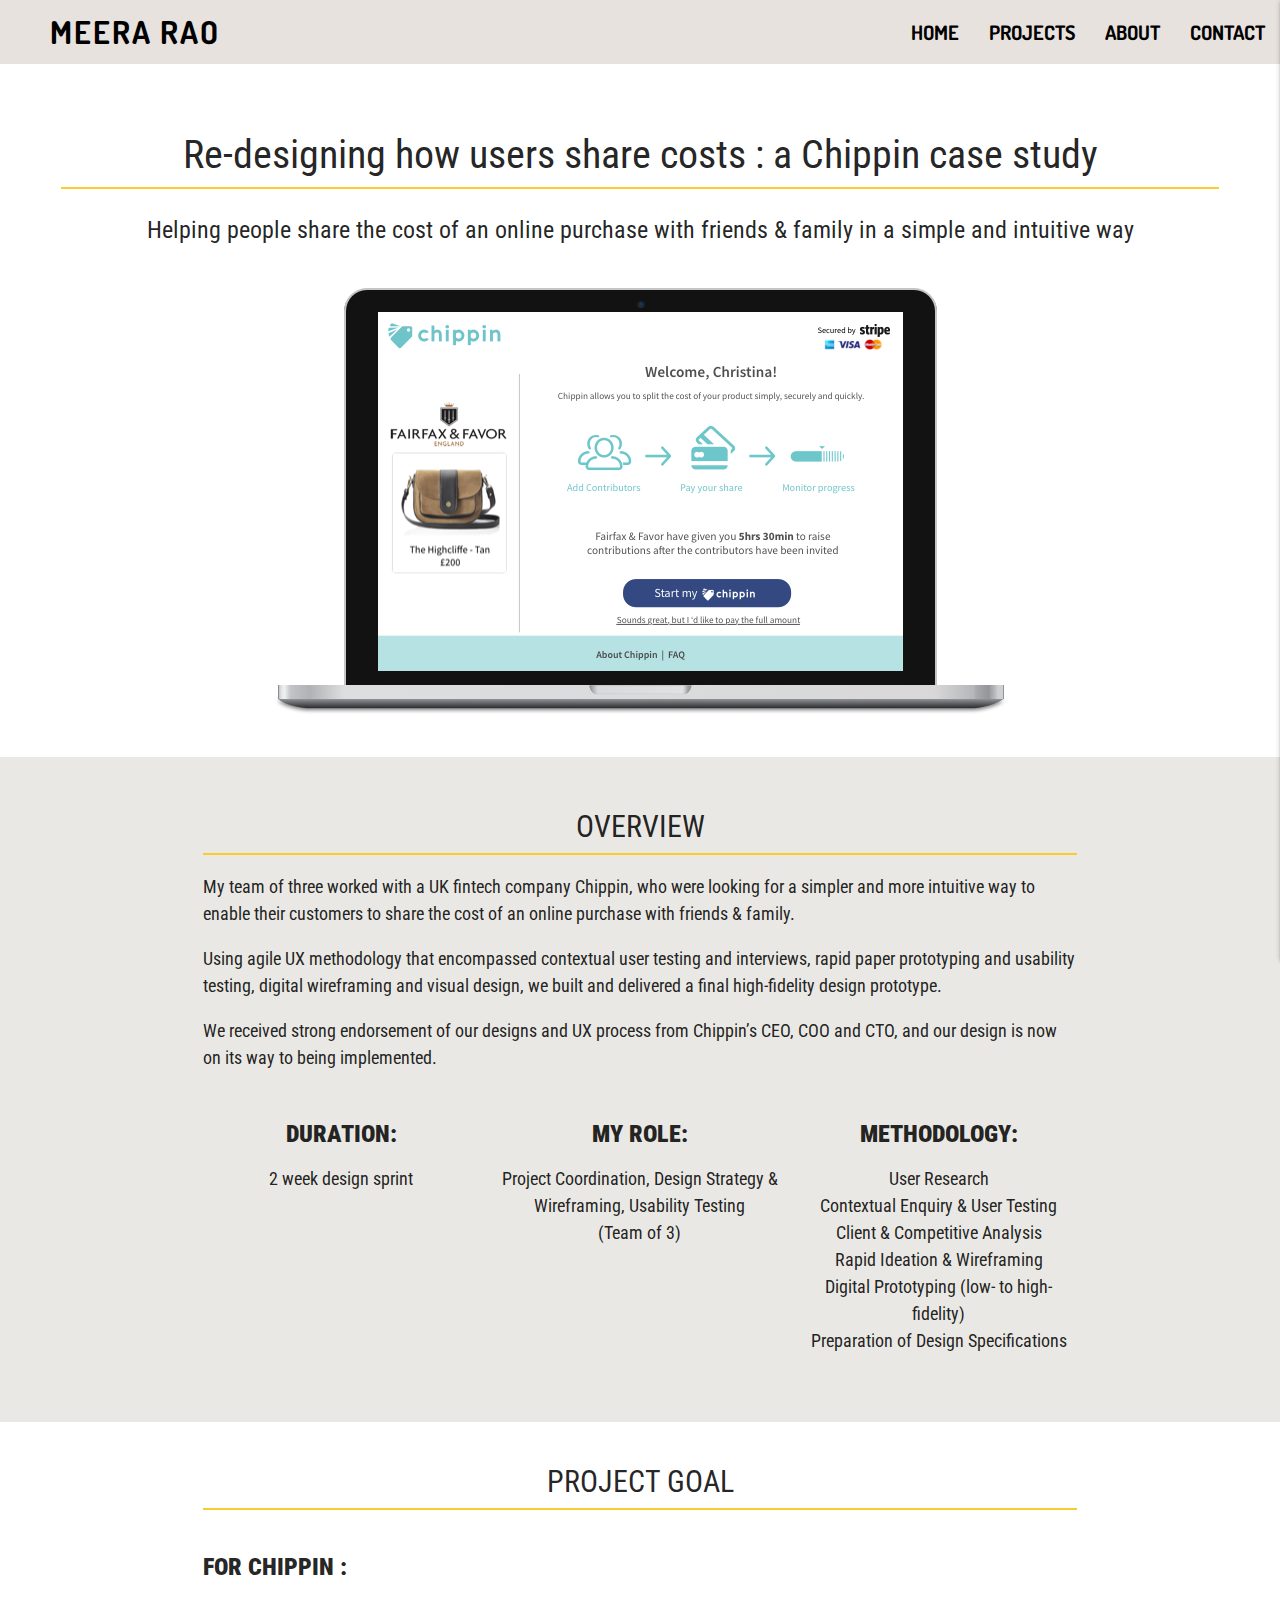
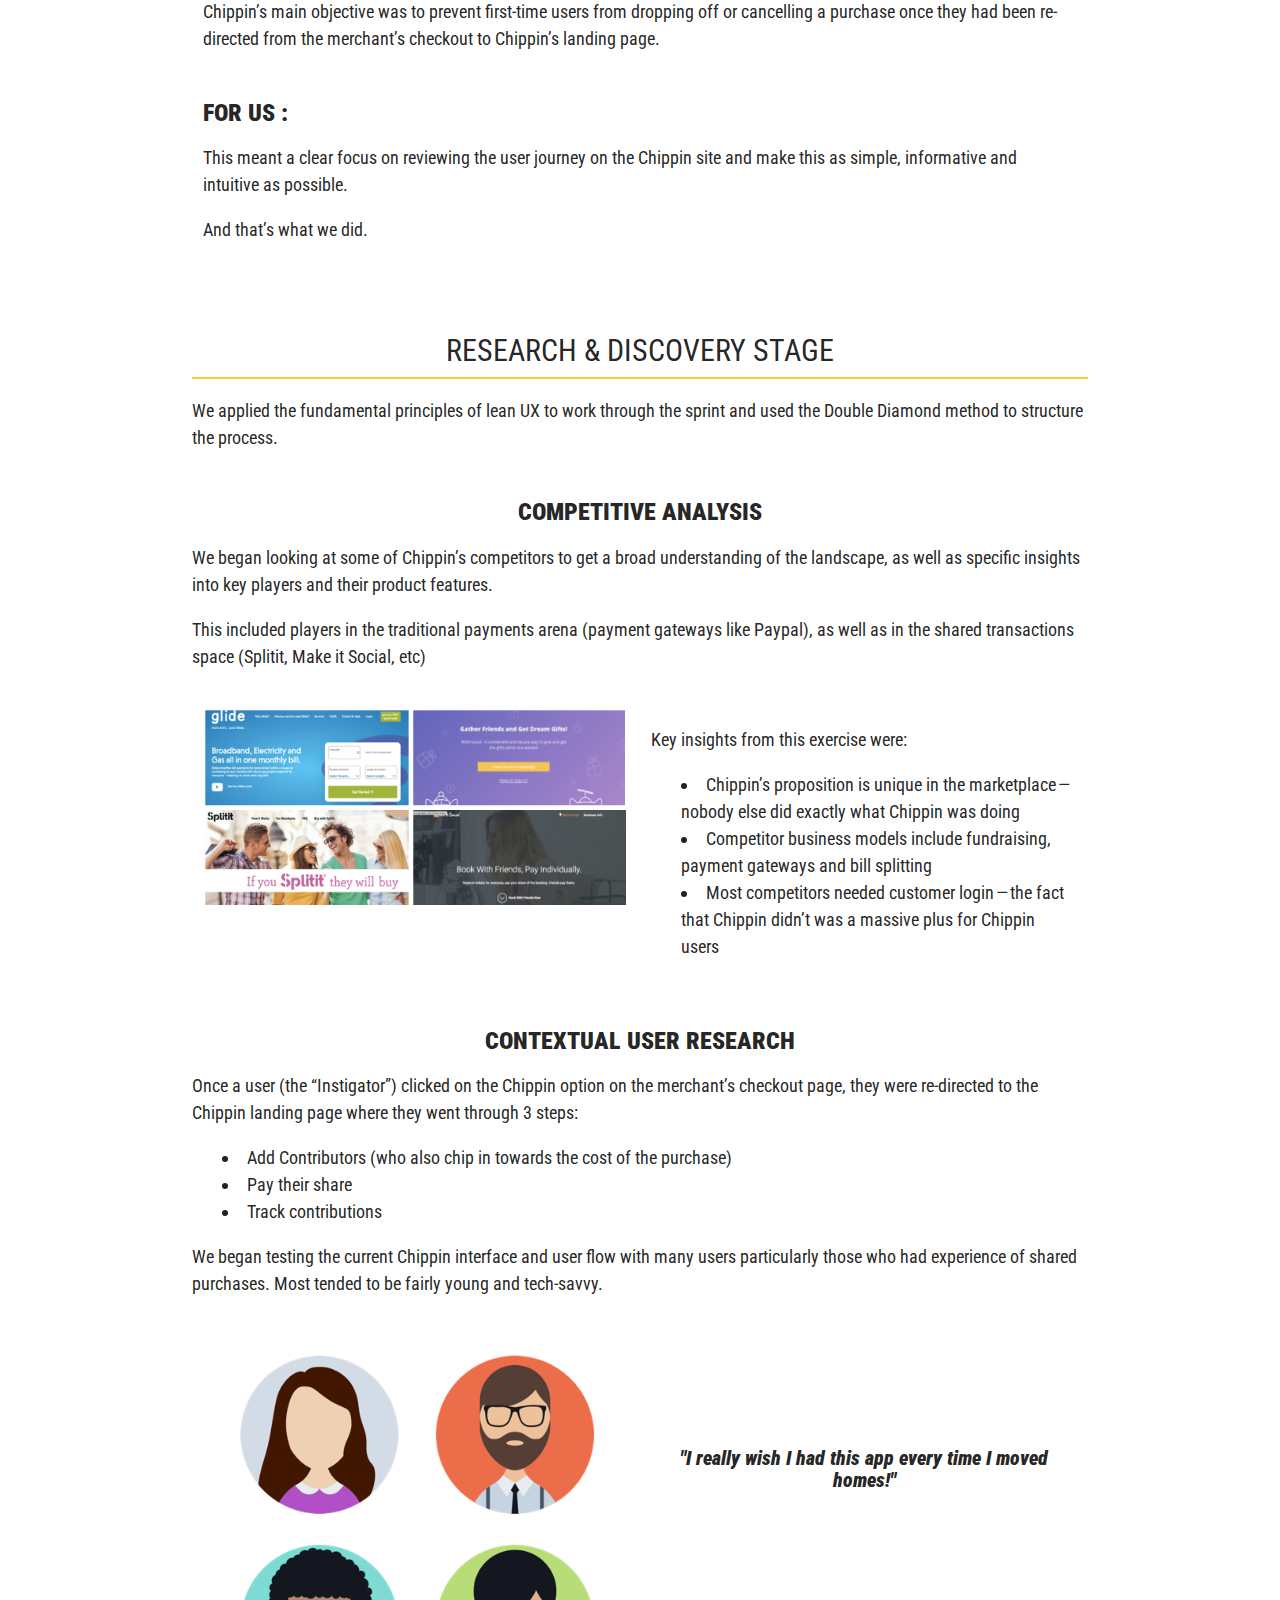
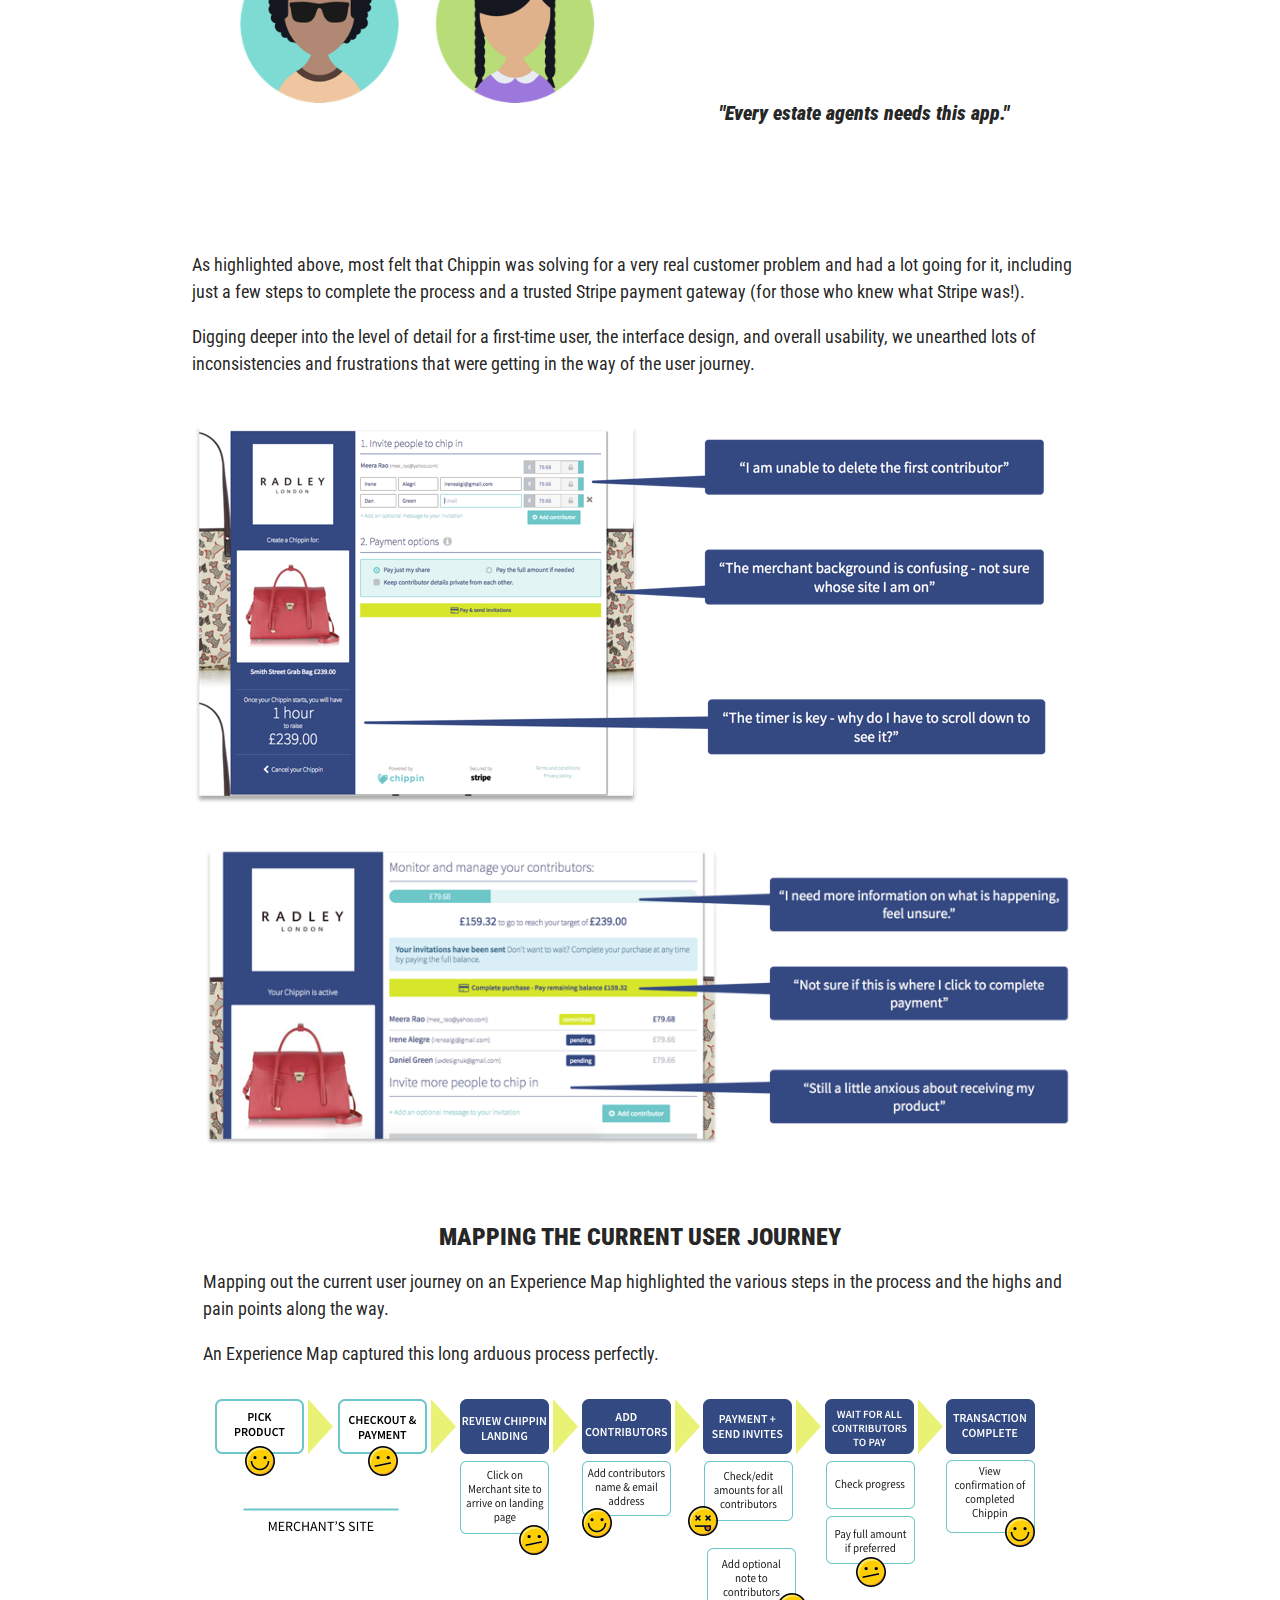
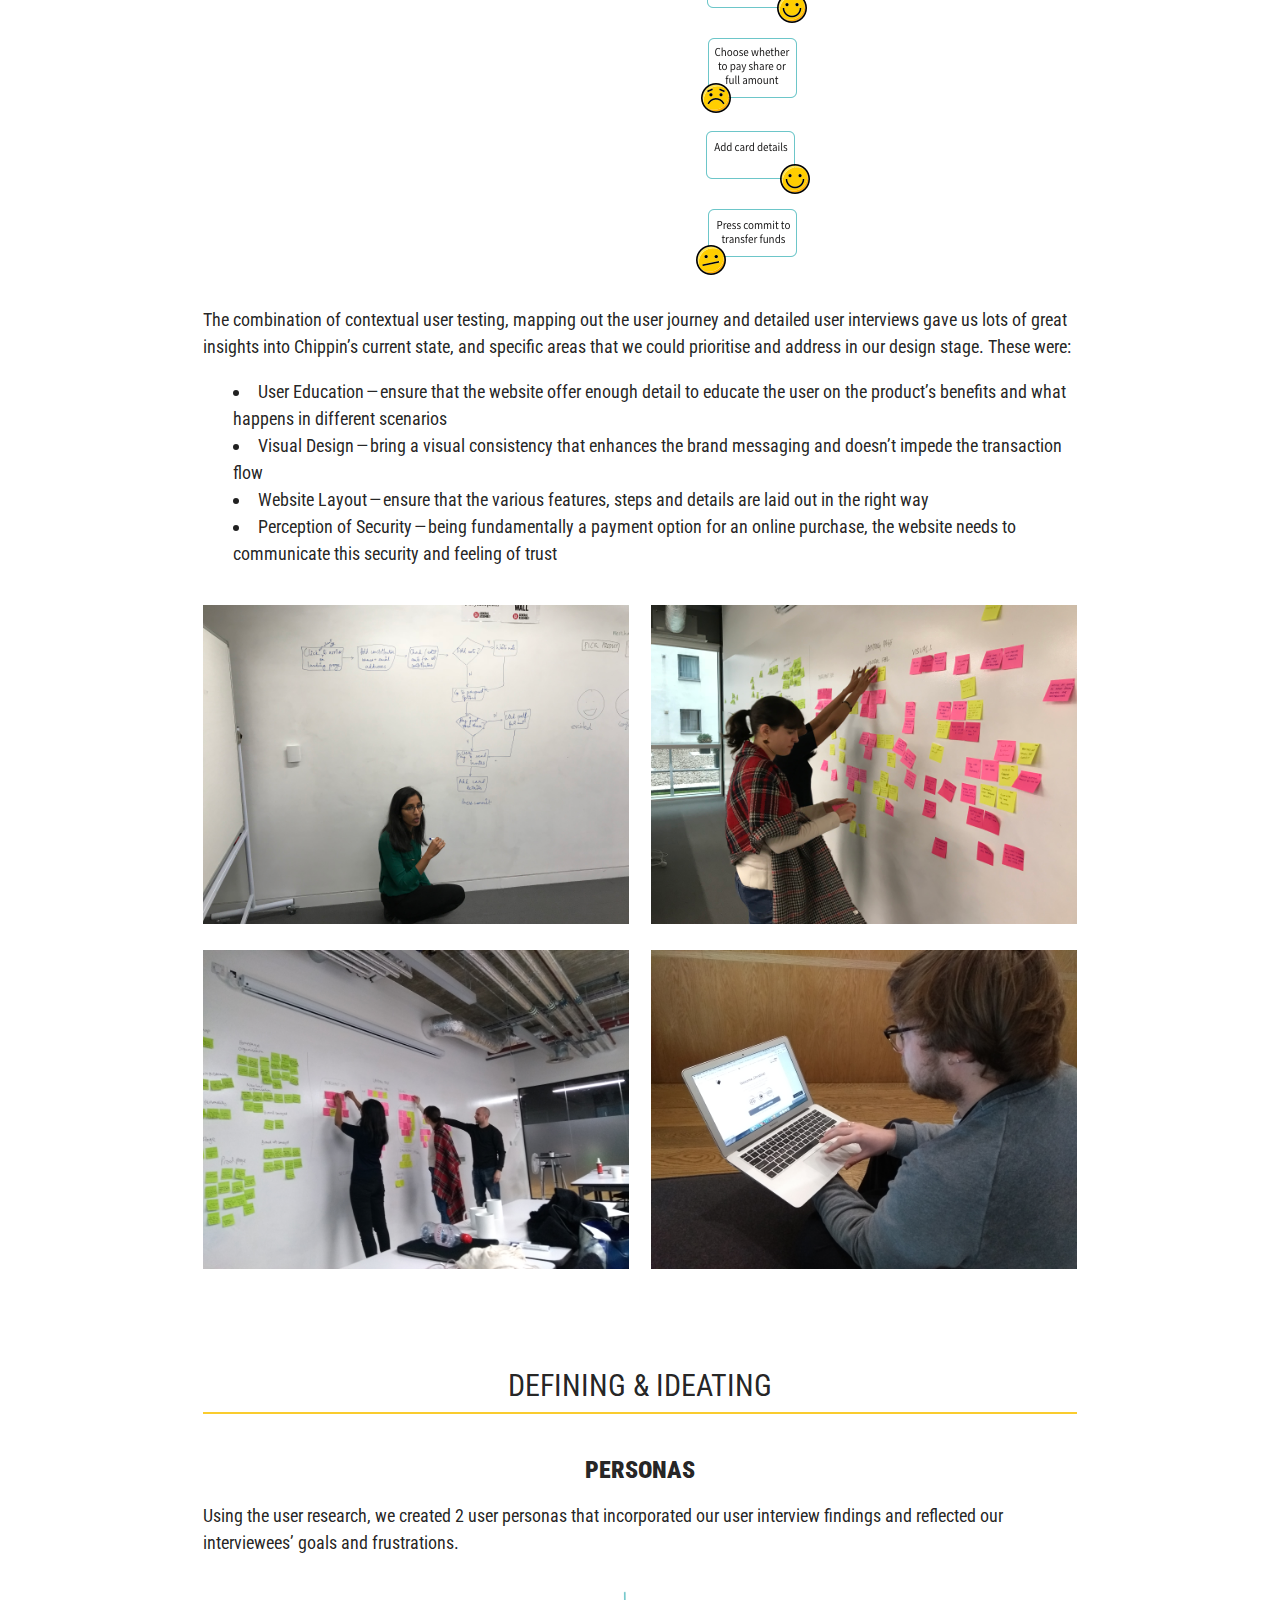
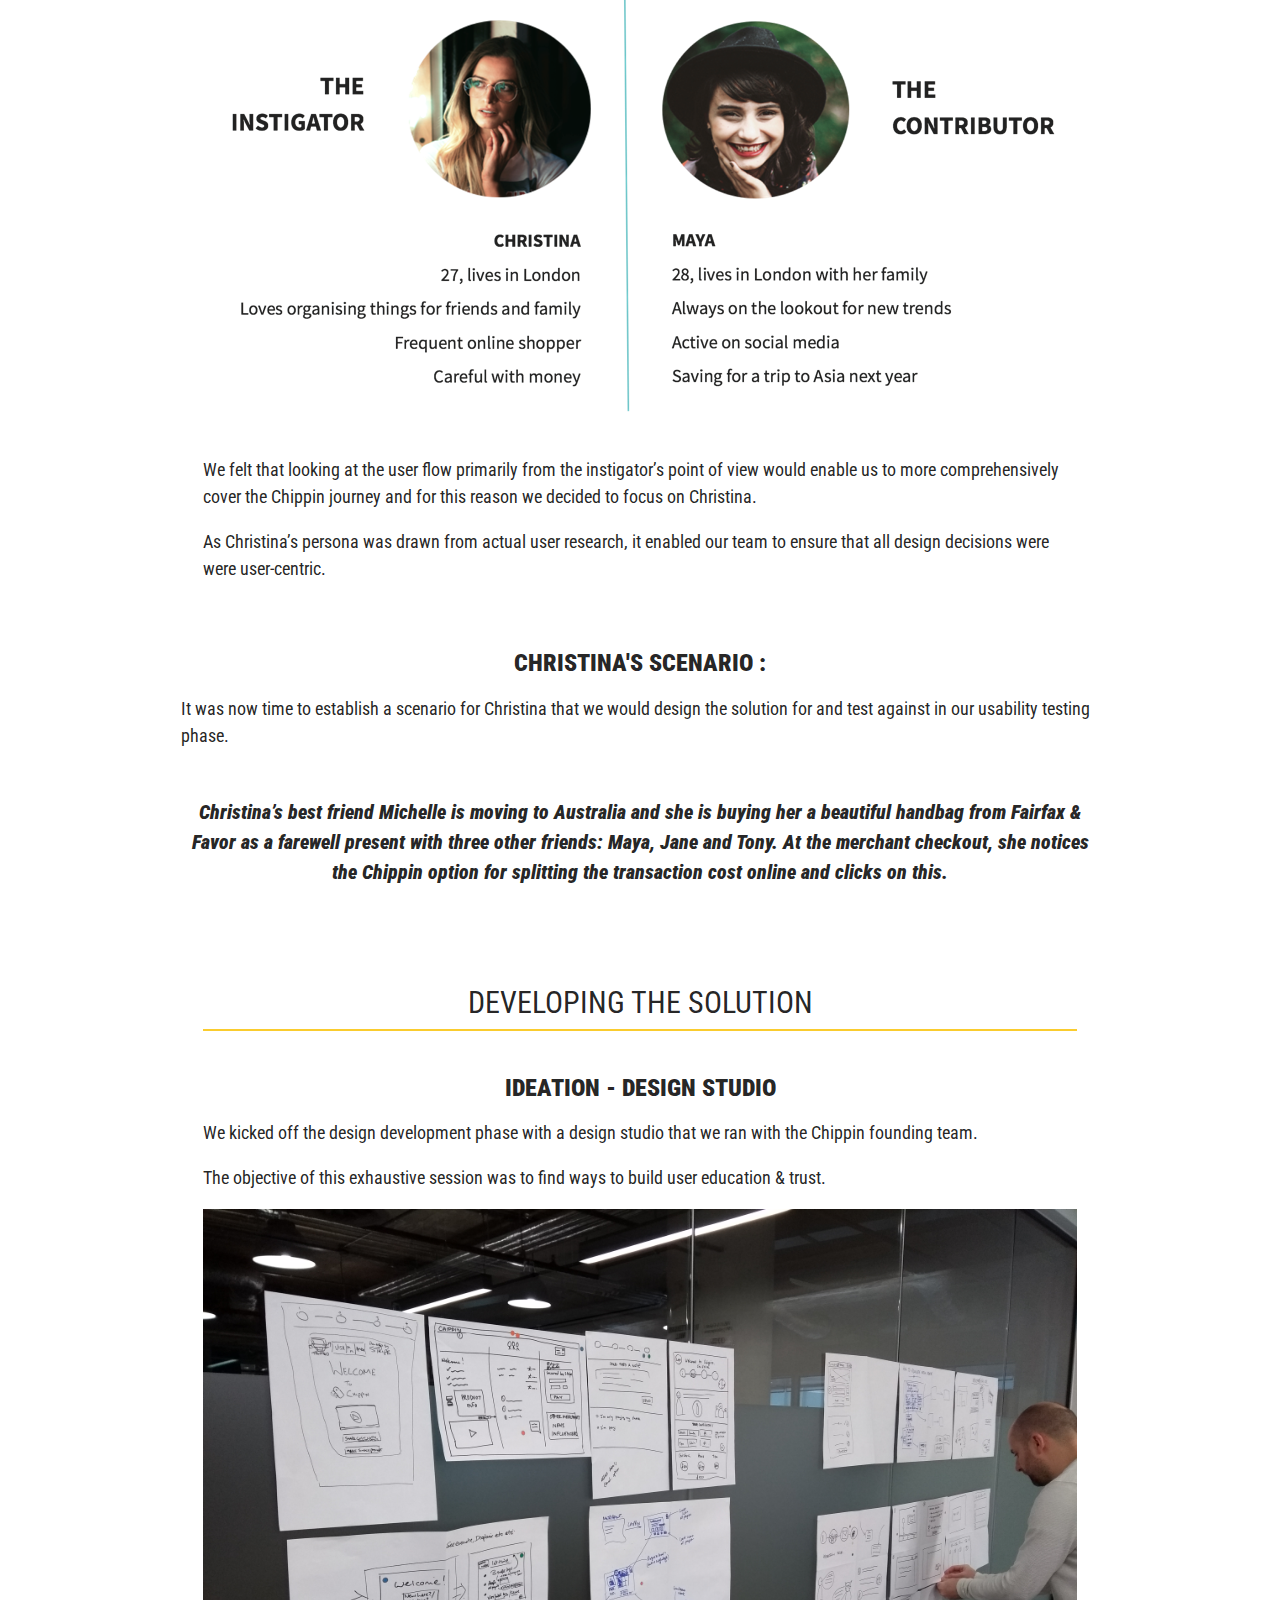
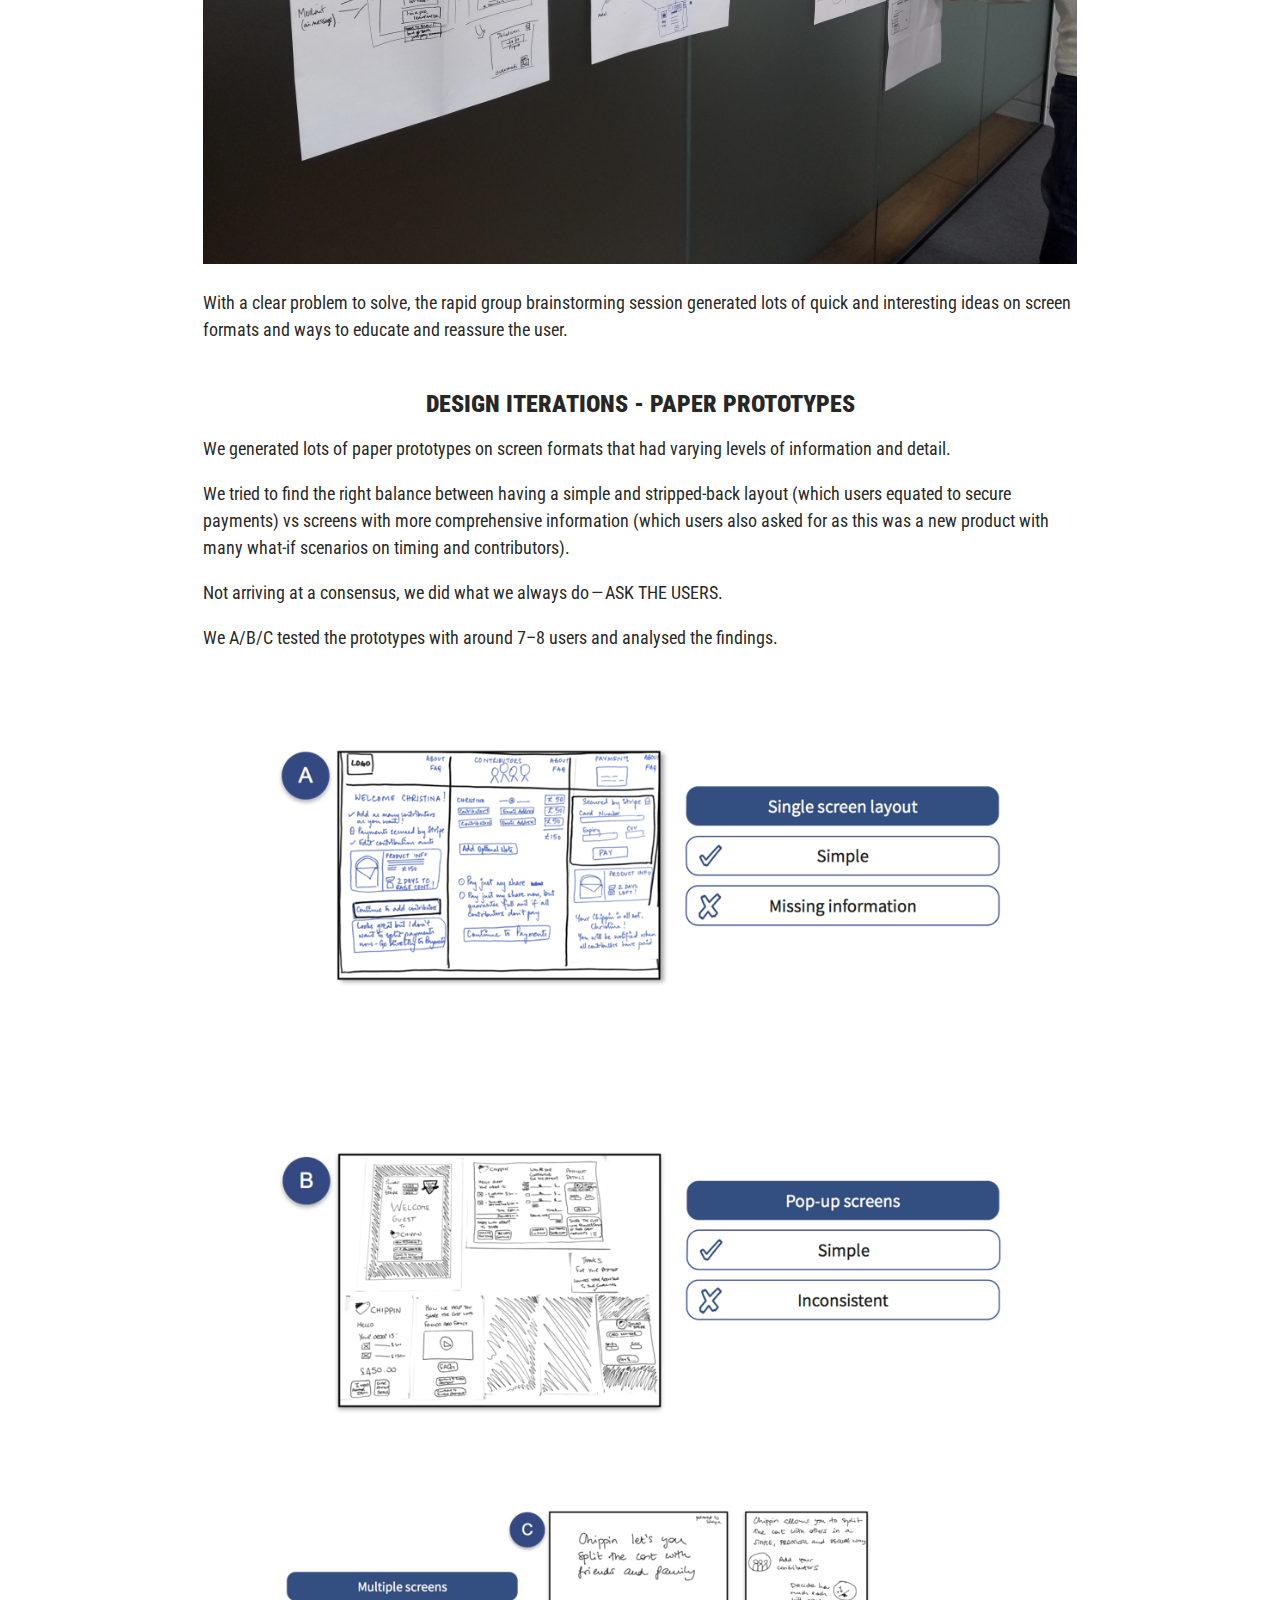
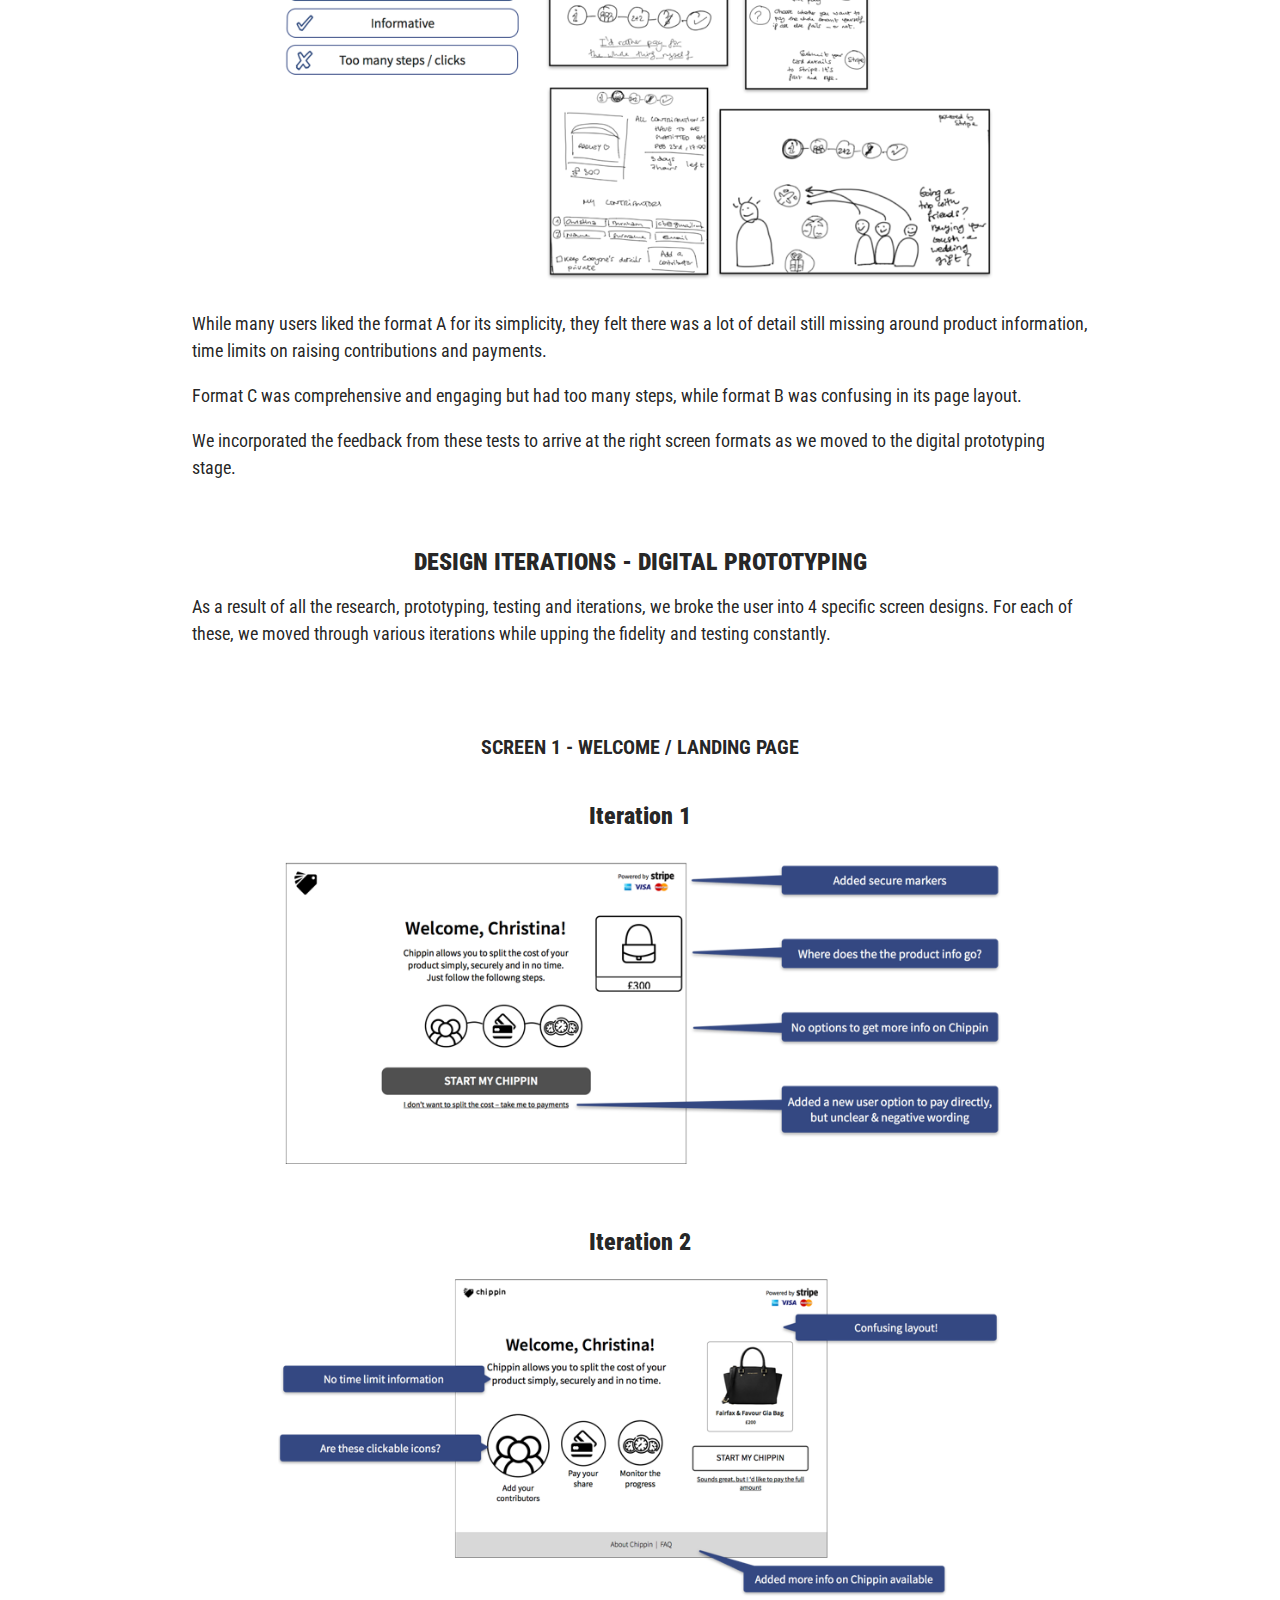
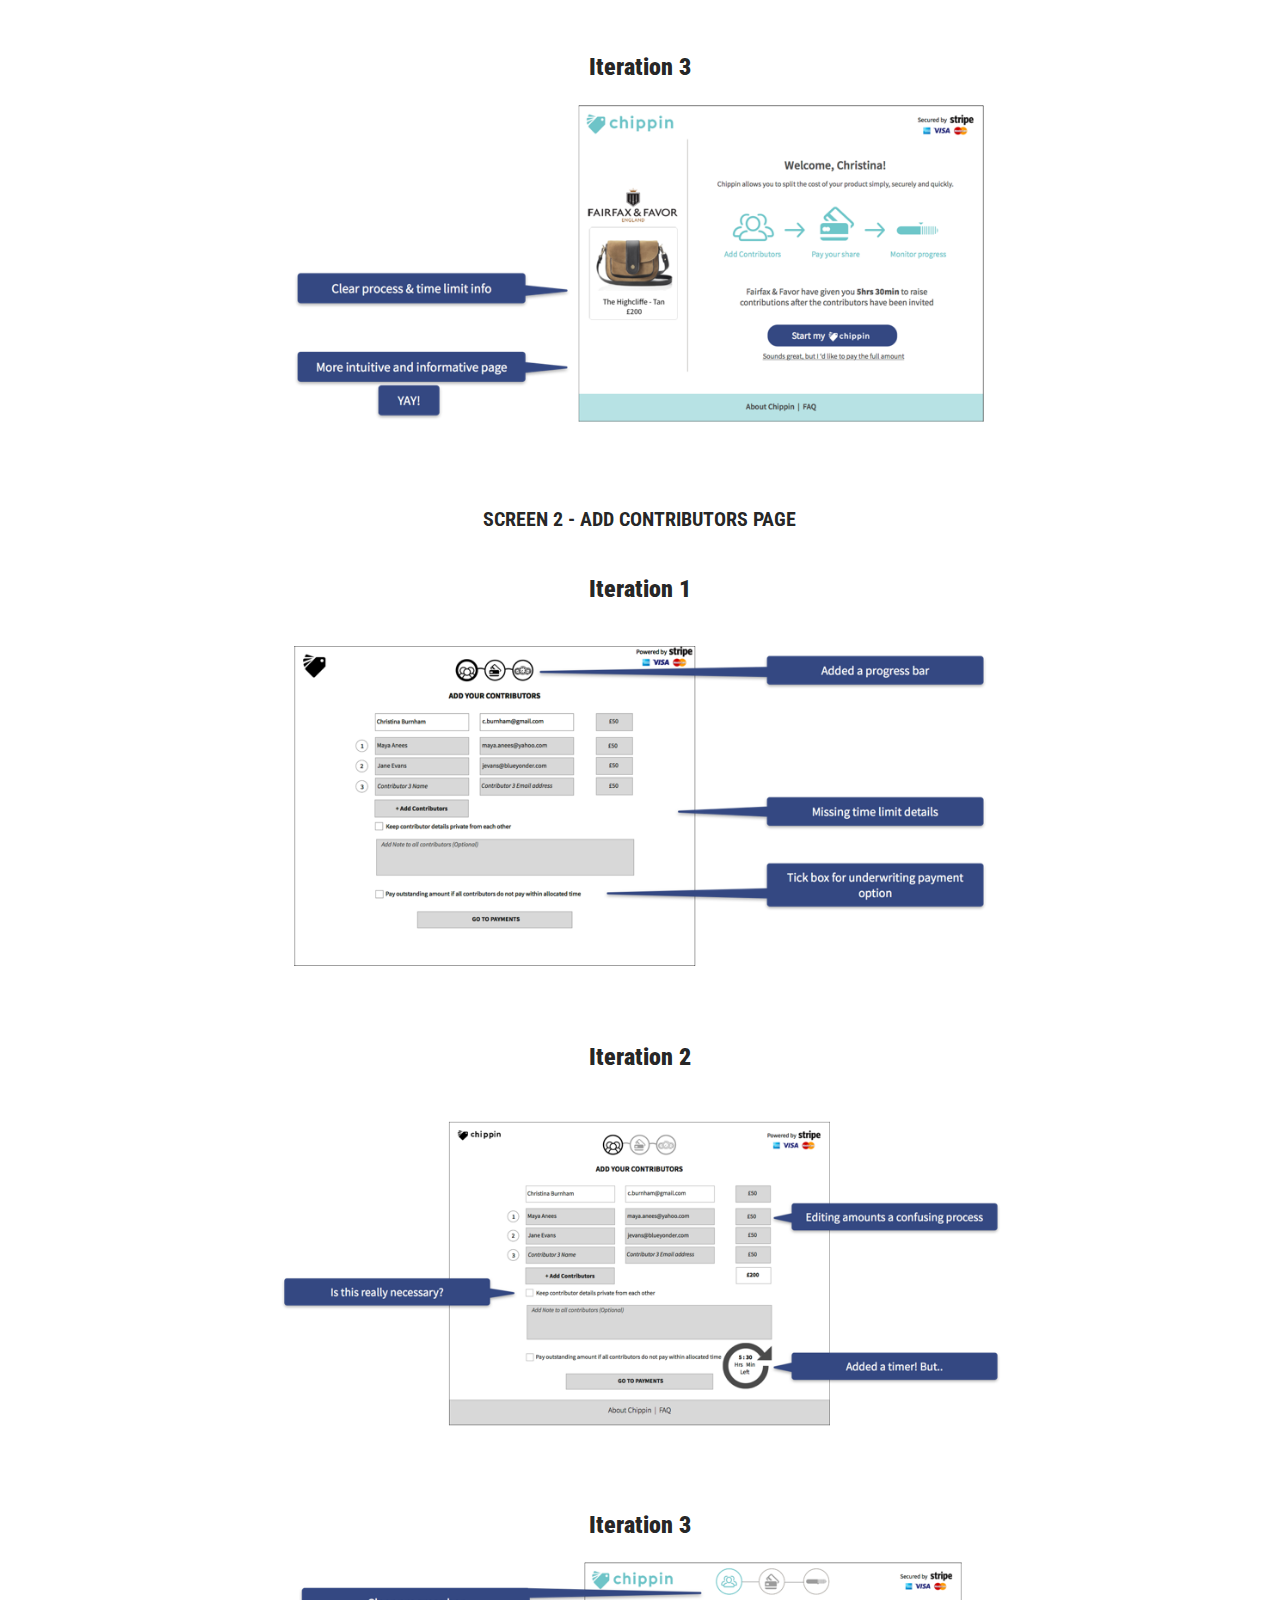
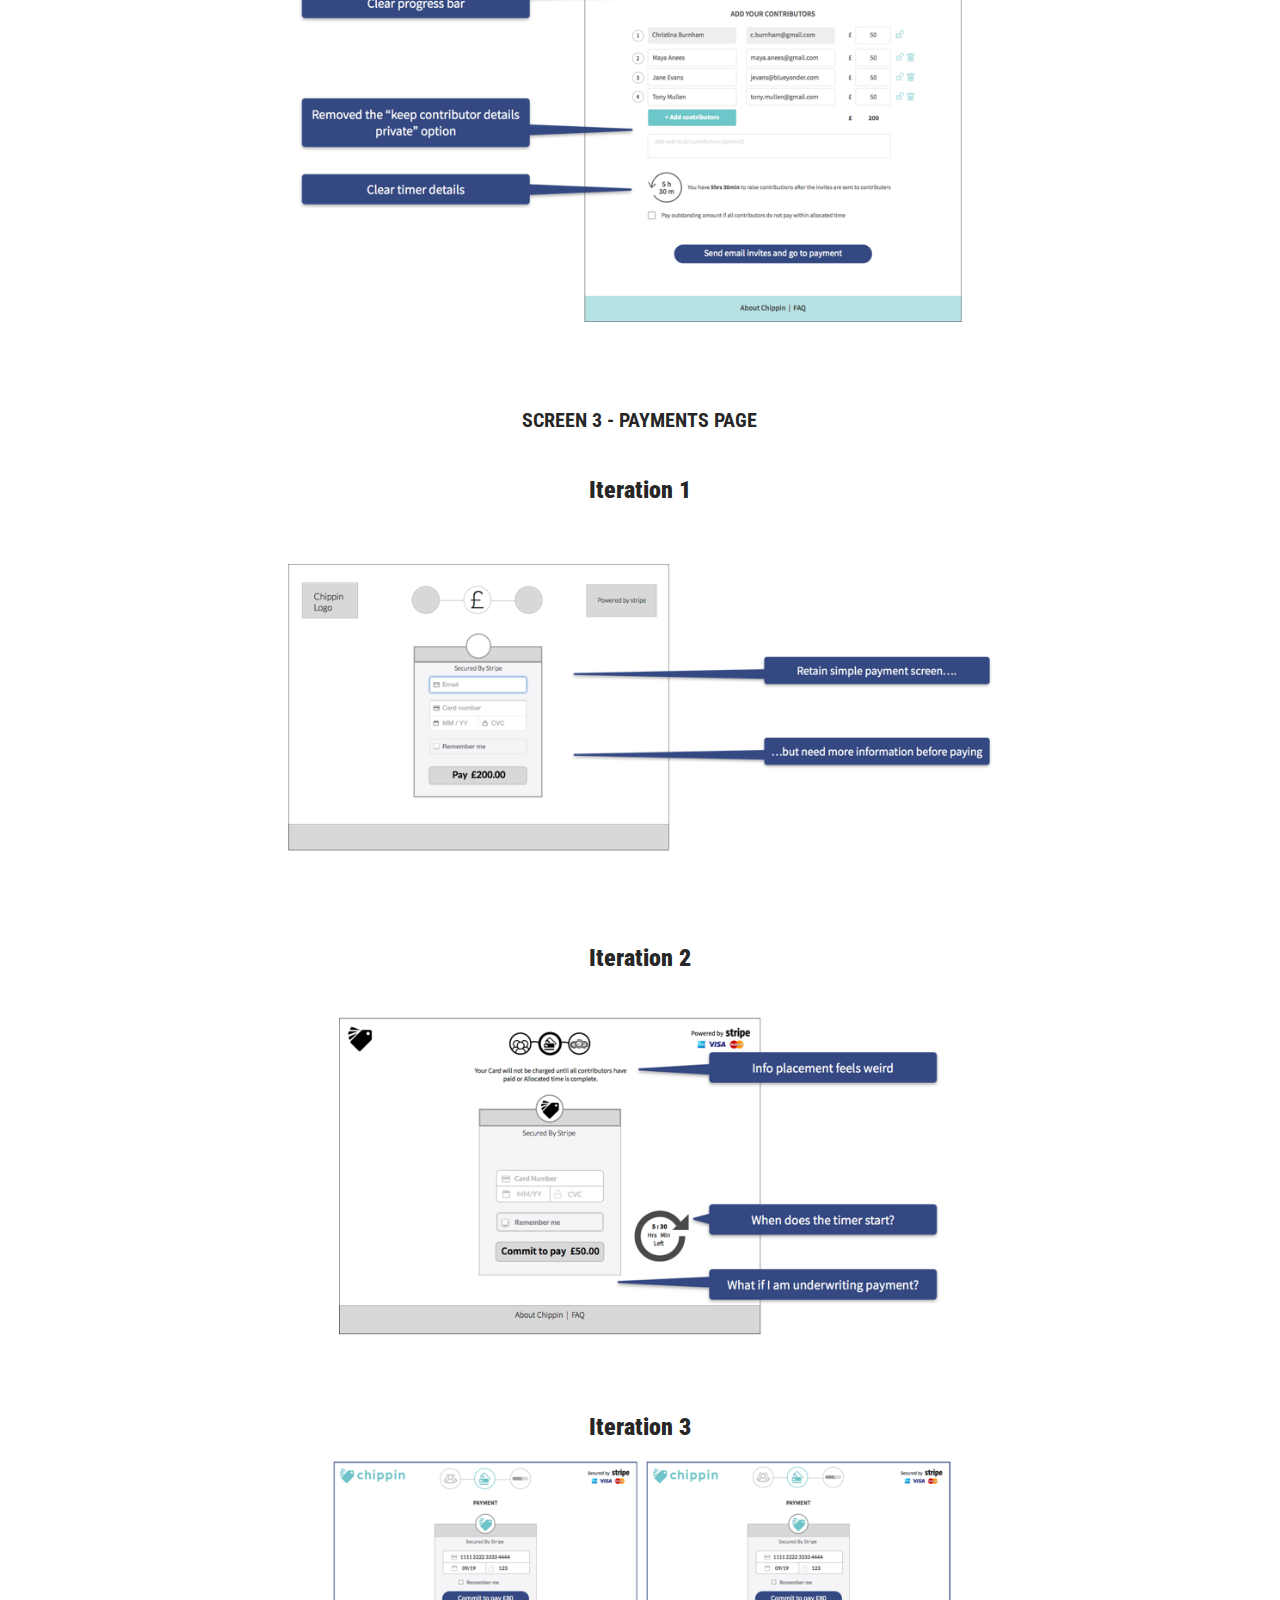
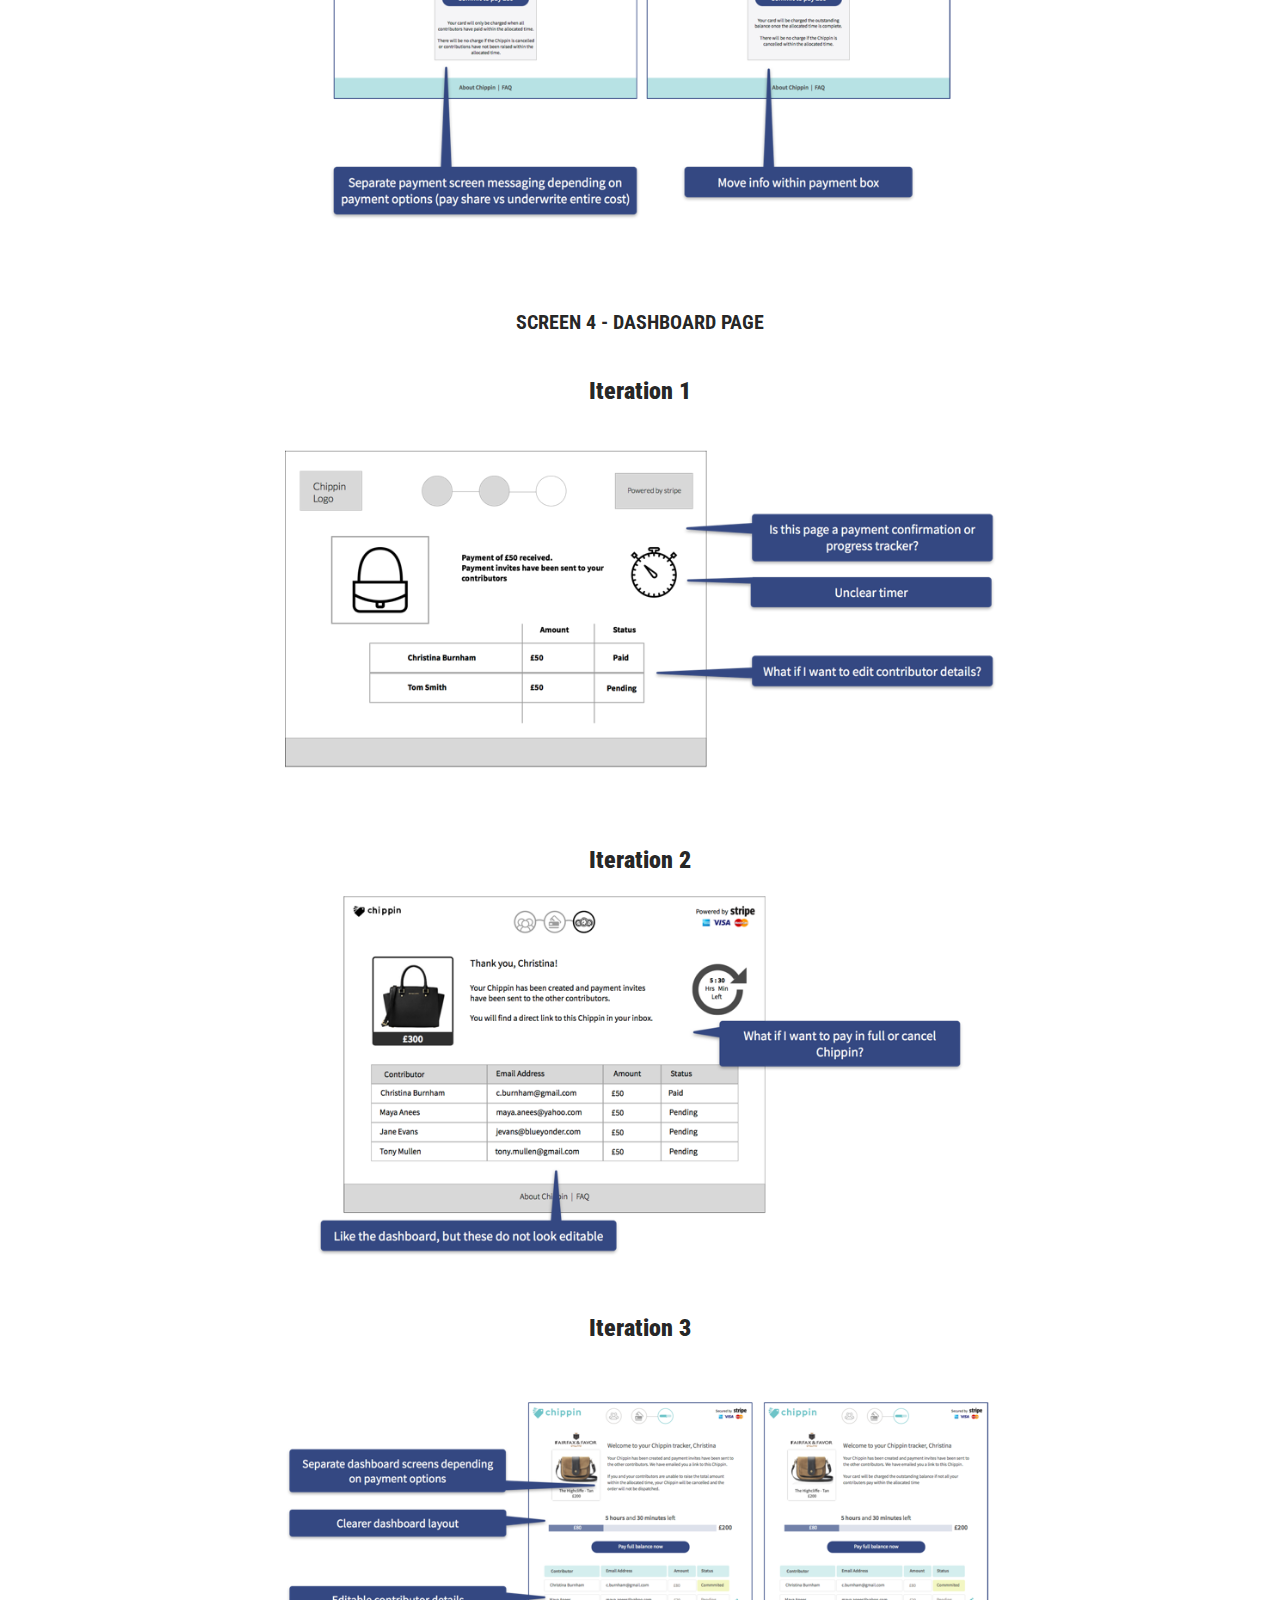
<file: case_study_chippin.html>
<!DOCTYPE html>
<html lang="en">

<head>
  <meta http-equiv="Content-Type" content="text/html; charset=UTF-8"/>
  <meta name="viewport" content="width=device-width, initial-scale=1"/>
  <title>Meera Rao | UX Portfolio</title>

  <!--Import Google Icon Font-->
  <link href="https://fonts.googleapis.com/icon?family=Material+Icons" rel="stylesheet">
  <link href="https://maxcdn.bootstrapcdn.com/font-awesome/4.7.0/css/font-awesome.min.css" rel="stylesheet" integrity="sha384-wvfXpqpZZVQGK6TAh5PVlGOfQNHSoD2xbE+QkPxCAFlNEevoEH3Sl0sibVcOQVnN" crossorigin="anonymous">
  <link href="css/materialize.css" type="text/css" rel="stylesheet" media="screen,projection"/>

  <!-- Custom styles -->
  <link rel="stylesheet" href="css/style.css">
  <link rel="stylesheet" href="css/fix.css">

</head>

<body>
  <!-- Navbar -->
  <div class="navbar-fixed">
    <nav id="navigation">
      <div class="nav-wrapper">

        <a id="logo-container" href="index.html" class="brand-logo">MEERA RAO</a>


        <ul id="nav-desctop" class="right hide-on-med-and-down">
          <li><a class="sidenav-close" href="index.html#home">HOME</a></li>
          <li><a class="sidenav-close" href="index.html#projects">PROJECTS</a></li>
          <li><a class="sidenav-close" href="index.html#about">ABOUT</a></li>
          <li><a class="sidenav-close" href="index.html#contact">CONTACT</a></li>
        </ul>

        <ul id="nav-mobile" class="sidenav">
          <li><a class="sidenav-close" href="index.html#home">HOME</a></li>
          <li><a class="sidenav-close" href="index.html#projects">PROJECTS</a></li>
          <li><a class="sidenav-close" href="index.html#about">ABOUT</a></li>
          <li><a class="sidenav-close" href="index.html#contact">CONTACT</a></li>
        </ul>


        <a href="#" data-target="nav-mobile" class="sidenav-trigger right">
          <i class="material-icons">menu</i>
        </a>

      </div>
    </nav>
  </div> <!-- / Navbar -->

   <section class="cs-heading">
       <div class="row">
         <div class="center-align col l12">
           <h3>Re-designing how users share costs : a Chippin case study</h3>
           <h5>Helping people share the cost of an online purchase with friends & family in a simple and intuitive way</h5>
       </div>
    </section>

   <section class="hero-image-chippin">
     <div class="container">
       <div class="row">
         <div class="center-align co l12 s12">
           <img src="./images/chippin-hero-image-trans.png" alt="Chippin hero image" class="chippin-hero responsive-img">
         </div>
      </div>
    </div>
   </section>

   <section class="cs-details">
     <div class="container-fluid grey-back">
       <div class="row overview">
          <div class="container summary">
            <div class="row">
              <div class="center-align col l12">
                <h4>OVERVIEW</h4>
                <p>My team of three worked with a UK fintech company Chippin, who were looking for a simpler and more intuitive way to enable their customers to share the cost of an online purchase with friends & family.</p>
                <p>Using agile UX methodology that encompassed contextual user testing and interviews, rapid paper prototyping and usability testing, digital wireframing and visual design, we built and delivered a final high-fidelity design prototype.</p>
                <p>We received strong endorsement of our designs and UX process from Chippin’s CEO, COO and CTO, and our design is now on its way to being implemented.</p>
              </div>
            </div>
          </div>
         <div class="container key-details">
             <div class="row">
               <div class="col l4 s12">
                 <h6>DURATION:</h6>
                 <p class="center">2 week design sprint</p>
               </div>
               <div class="col l4 s12">
                 <h6>MY ROLE:</h6>
                 <ul>
                   <li>Project Coordination, Design Strategy & Wireframing, Usability Testing</li>
                   <li>(Team of 3)</li>
                 </ul>
               </div>
                <div class="col l4 s12">
                 <h6>METHODOLOGY:</h6>
                 <div class="tool-list">
                   <ul>
                     <li>User Research</li>
                     <li>Contextual Enquiry & User Testing</li>
                     <li>Client & Competitive Analysis</li>
                     <li>Rapid Ideation & Wireframing</li>
                     <li>Digital Prototyping (low- to high-fidelity)</li>
                     <li>Preparation of Design Specifications</li>
                   </ul>
                 </div>
                </div>
               </div>
             </div>
           </div>
        </div>

        <div class="container goal">
          <div class="row">
            <div class="center-align col l12">
           <h4>PROJECT GOAL</h4>
           <h6>FOR CHIPPIN :</h6>
           <p>Chippin’s main objective was to prevent first-time users from dropping off or cancelling a purchase once they had been re-directed from the merchant’s checkout to Chippin’s landing page.</p>
           <h6>FOR US :</h6>
           <p>This meant a clear focus on reviewing the user journey on the Chippin site and make this as simple, informative and intuitive as possible.</p>
           <p>And that’s what we did.</p>
         </div>
        </div>
        </div>

      <div class="row research">
        <div class="container">
          <div class="row">
          <div class="center-align col12">
           <h4>RESEARCH & DISCOVERY STAGE</h4>
           <p>We applied the fundamental principles of lean UX to work through the sprint and used the Double Diamond method to structure the process.</p>
           <h6>COMPETITIVE ANALYSIS</h6>
           <p>We began looking at some of Chippin’s competitors to get a broad understanding of the landscape, as well as specific insights into key players and their product features.</p>
           <p>This included players in the traditional payments arena (payment gateways like Paypal), as well as in the shared transactions space (Splitit, Make it Social, etc)</p>
          </div>
         </div>

           <div class="row">
             <div class="col l6 s12">
               <img src="./images/chippin-comp.png" alt="Chippin competitors" class="comp responsive-img">
             </div>
             <div class="col l6 s12">
               <p>Key insights from this exercise were:</p>
               <ul class="list-with-bullets">
                 <li>Chippin’s proposition is unique in the marketplace — nobody else did exactly what Chippin was doing</li>
                 <li>Competitor business models include fundraising, payment gateways and bill splitting</li>
                 <li>Most competitors needed customer login — the fact that Chippin didn’t was a massive plus for Chippin users</li>
               </ul>
              </div>
            </div>

          <div class="row">
            <h6>CONTEXTUAL USER RESEARCH</h6>
            <p>Once a user (the “Instigator”) clicked on the Chippin option on the merchant’s checkout page, they were re-directed to the Chippin landing page where they went through 3 steps:</p>
              <ul class="list-with-bullets">
                <li>Add Contributors (who also chip in towards the cost of the purchase)</li>
                <li>Pay their share</li>
                <li>Track contributions</li>
              </ul>
              <p>We began testing the current Chippin interface and user flow with many users particularly those who had experience of shared purchases. Most tended to be fairly young and tech-savvy.</p>
            </div>

          <div class="row">
            <div class="col l6 s12">
              <img src="./images/chippin-user-icons.png" alt="Chippin user icons" class="user-icons responsive-img">
            </div>
            <div class="user-comments col l6 s12">
              <h6>"I really wish I had this app every time I moved homes!"</h6>
              <h6>"Every estate agents needs this app."</h6>
            </div>
          </div>

          <div class="row">
            <p>As highlighted above, most felt that Chippin was solving for a very real customer problem and had a lot going for it, including just a few steps to complete the process and a trusted Stripe payment gateway (for those who knew what Stripe was!).</p>
            <p>Digging deeper into the level of detail for a first-time user, the interface design, and overall usability, we unearthed lots of inconsistencies and frustrations that were getting in the way of the user journey.</p>
          </div>

          <div class="row">
            <img src="./images/chippin-feedback-landing.png" class="responsive-img" alt="Chippin feedback landing page">
          </div>

          <div class="row">
            <div class="col s12">
              <img src="./images/chippin-feedback-dashboard.png" class="responsive-img" alt=" Chippin feedback landing page">

            </div>
          </div>

          <div class="row">

            <div class="col s12">
              <h6>MAPPING THE CURRENT USER JOURNEY</h6>
              <p>Mapping out the current user journey on an Experience Map highlighted the various steps in the process and the highs and pain points along the way.</p>
              <p>An Experience Map captured this long arduous process perfectly.</p>
                <img src="./images/chippin-current-experience-map.png" alt="Chippin experience map" class="exp-map responsive-img">
              <p>The combination of contextual user testing, mapping out the user journey and detailed user interviews gave us lots of great insights into Chippin’s current state, and specific areas that we could prioritise and address in our design stage. These were:</p>
              <ul class="list-with-bullets">
                <li>User Education — ensure that the website offer enough detail to educate the user on the product’s benefits and what happens in different scenarios</li>
                <li>Visual Design — bring a visual consistency that enhances the brand messaging and doesn’t impede the transaction flow</li>
                <li>Website Layout — ensure that the various features, steps and details are laid out in the right way</li>
                <li>Perception of Security — being fundamentally a payment option for an online purchase, the website needs to communicate this security and feeling of trust</li>
              </ul>

            </div>
          </div>

          <div class="row">
            <div class="col l6 m6 s6">
              <img src="./images/chippin-user-research1.jpg" class="responsive-img" alt="Chippin user research pic 1">
            </div>
            <div class="col l6 m6 s6">
              <img src="./images/chippin-user-research2.jpg" class="responsive-img" alt="Chippin user research pic 2">
            </div>
          </div>

          <div class="row">
            <div class="col l6 m6 s6">
              <img src="./images/chippin-user-research3.jpg" class="responsive-img" alt="Chippin user research pic 3">
            </div>
            <div class="col l6 m6 s6">
              <img src="./images/chippin-user-research4.jpg" class="responsive-img" alt="Chippin user research pic 4">
            </div>
          </div>

          </div>
       </div>

       <div class="define">
         <div class="container">
           <div class="row">
             <div class="center-align col l12 s12">
               <h4>DEFINING & IDEATING</h4>
               <h6>PERSONAS</h6>
               <p>Using the user research, we created 2 user personas that incorporated our user interview findings and reflected our interviewees’ goals and frustrations.</p>
               <img src="./images/chippin-personas.png" alt="Chippin personas" class="responsive-img">
               <p>We felt that looking at the user flow primarily from the instigator’s point of view would enable us to more comprehensively cover the Chippin journey and for this reason we decided to focus on Christina.</p>
               <p>As Christina’s persona was drawn from actual user research, it enabled our team to ensure that all design decisions were were user-centric.</p>
             </div>
           </div>

           <div class="col s12">
             <div class="row">
               <h6>CHRISTINA'S SCENARIO :</h6>
               <p>It was now time to establish a scenario for Christina that we would design the solution for and test against in our usability testing phase.</p>
               <div class="user-quotes">
                 <h6>Christina’s best friend Michelle is moving to Australia and she is buying her a beautiful handbag from Fairfax & Favor as a farewell present with three other friends: Maya, Jane and Tony. At the merchant checkout, she notices the Chippin option for splitting the transaction cost online and clicks on this.</h6>
               </div>
            </div>

           </div>

          </div>
         </div>

       <div class="develop">
         <div class="container">
           <div class="row">
             <div class="center-align col l12 s12">
               <h4>DEVELOPING THE SOLUTION</h4>
               <h6>IDEATION - DESIGN STUDIO</h6>
               <p>We kicked off the design development phase with a design studio that we ran with the Chippin founding team.</p>
               <p>The objective of this exhaustive session was to find ways to build user education & trust.</p>

               <img src="./images/chippin-design-studio.jpg" alt="Chippin design studio" class="design-studio">

               <p>With a clear problem to solve, the rapid group brainstorming session generated lots of quick and interesting ideas on screen formats and ways to educate and reassure the user.</p>

               <h6>DESIGN ITERATIONS - PAPER PROTOTYPES</h6>
               <p>We generated lots of paper prototypes on screen formats that had varying levels of information and detail.</p>
               <p>We tried to find the right balance between having a simple and stripped-back layout (which users equated to secure payments) vs screens with more comprehensive information (which users also asked for as this was a new product with many what-if scenarios on timing and contributors).</p>
               <p>Not arriving at a consensus, we did what we always do — ASK THE USERS.</p>
               <p>We A/B/C tested the prototypes with around 7–8 users and analysed the findings.</p>
             </div>


            <div class="row">
               <div class="col l10 offset-l1 s12">
                 <img src="./images/chippin-paper1.png" alt="Chippin paper prototype 1" class="paper1 responsive-img">
               </div>
            </div>
            <div class="row">
               <div class="col l10 offset-l1 s12">
                 <img src="./images/chippin-paper2.png" alt="Chippin paper prototype 2" class="paper2 responsive-img">
               </div>
             </div>
            <div class="row">
               <div class="col l10 offset-l1">
                 <img src="./images/chippin-paper3.png" alt="Chippin paper prototype 3" class="paper3">
               </div>
            </div>
               <p>While many users liked the format A for its simplicity, they felt there was a lot of detail still missing around product information, time limits on raising contributions and payments.</p>
               <p>Format C was comprehensive and engaging but had too many steps, while format B was confusing in its page layout.</p>
               <p>We incorporated the feedback from these tests to arrive at the right screen formats as we moved to the digital prototyping stage.</p>
             </div>

               <h6>DESIGN ITERATIONS - DIGITAL PROTOTYPING</h6>
               <p>As a result of all the research, prototyping, testing and iterations, we broke the user into 4 specific screen designs. For each of these, we moved through various iterations while upping the fidelity and testing constantly.</p>


        <div class="row iterations">
          <div class="col l10 offset-l1">
            <h5>SCREEN 1 - WELCOME / LANDING PAGE</h5>
            <h6>Iteration 1</h6>
            <img src="./images/chippin-welcome1.png" alt="Chippin welcome screen iteration1">
          </div>

          <div class="col l10 offset-l1">
            <h6>Iteration 2</h6>
            <img src="./images/chippin-welcome2.png" alt="Chippin welcome screen iteration2">
          </div>

          <div class="col l10 offset-l1">
            <h6>Iteration 3</h6>
            <img src="./images/chippin-welcome3.png" alt="Chippin welcome screen iteration3">
          </div>

          <div class="col l10 offset-l1">
              <h5>SCREEN 2 - ADD CONTRIBUTORS PAGE</h5>
              <h6>Iteration 1</h6>
              <img src="./images/chippin-contributor1.png" alt="Chippin contributor screen iteration1">
          </div>

          <div class="col l10 offset-l1">
            <h6>Iteration 2</h6>
            <img src="./images/chippin-contributor2.png" alt="Chippin contributor screen iteration2">
          </div>

          <div class="col l10 offset-l1">
            <h6>Iteration 3</h6>
            <img src="./images/chippin-contributor3.png" alt="Chippin contributor screen iteration3">
          </div>

          <div class="col l10 offset-l1">
              <h5>SCREEN 3 - PAYMENTS PAGE</h5>
              <h6>Iteration 1</h6>
              <img src="./images/chippin-payment1.png" alt="Chippin payment screen iteration1">
          </div>

          <div class="col l10 offset-l1">
            <h6>Iteration 2</h6>
          <img src="./images/chippin-payment2.png" alt="Chippin payment screen iteration2">
          </div>

          <div class="col l10 offset-l1">
            <h6>Iteration 3</h6>
          <img src="./images/chippin-payment3.png" alt="Chippin payment screen iteration3">
          </div>

          <div class="col l10 offset-l1">
            <h5>SCREEN 4 - DASHBOARD PAGE</h5>
            <h6>Iteration 1</h6>
            <img src="./images/chippin-dashboard1.png" alt="Chippin dashboard screen iteration1">
          </div>

          <div class="col l10 offset-l1">
            <h6>Iteration 2</h6>
          <img src="./images/chippin-dashboard2.png" alt="Chippin dashboard screen iteration2">
          </div>

          <div class="col l10 offset-l1">
            <h6>Iteration 3</h6>
          <img src="./images/chippin-dashboard3.png" alt="Chippin dashboard screen iteration3">
          <h5>Click <a href="https://projects.invisionapp.com/share/E5EKP2MZ3#/screens/265872443_Desktop">here </a>for a peek into our clickable prototype.</h5>
          </div>
        </div>

        <div class="row">
          <div class="center-align col l12">
          <h6>EXTRA, EXTRA</h6>
            <p>By this stage, the user feedback had gotten vastly better, and was so positive that I felt we could push the boat out a little further in the design sprint by:</p>
            <ul class="list-with-bullets">
              <li>Reviewing the designs at the secondary persona user flow (the Contributor)</li>
              <li>Re-designing the content of the emails sent to the instigator and contributors to ensure these were consistent with the new designs.</li>
            </ul>
        </div>
       </div>
       </div>
       </div>

       <div class="row conclusion">
         <div class="container conclusion">
           <div class="row">
             <div class="center-align col l12 s12">
               <h4>REFLECTIONS</h4>
               <p>Both the user feedback through the project, and the feedback from the Chippin management team on the re-design project has been wonderful, and extremely rewarding.</p>
               <p>Working within the constraints of a 2 week design sprint, we achieved the objectives of the project brief, and more.</p>
               <p>We presented our designs and workflows to the Chippin CEO, CTO and COO, and their feedback was incredibly positive. The Chippin team is now in the process of implementing our designs.</p>
               <h6>"You have all clearly put so much time, thought, energy and, dare I say it, love and passion into helping to move Chippin onto the next level in terms of UX/ UI, and we massively appreciate it."</h6>
               <h6>— Toby Rhodes, Chippin COO</h6>
             </div>
          </div>
          </div>
         </div>

         <div class="row">
           <div class="container">
           <h6>IF WE HAD MORE TIME....</h6>
             <p>Given more time, and based on user feedback through the course of the project, there are additional areas we could have explored:</p>
             <img src="./images/chippin-next-steps.png" alt="Chippin next steps" class="responsive-img">
          </div>
        </div>
</section>

<section class="cs-other">
    <div class="container">
      <div class="row">
        <div class="center-align col l12 s12">
          <h4>OTHER PROJECTS</h4>
        </div>
      </div>
      <div class="row">

        <div class="col l6 s6">
          <a href="case_study_kf.html">
            <h6>Knight Frank  |  New Tenancy Process App</h6>
           </a>
          <a href="case_study_kf.html">
            <img class="responsive-img" src="./images/kf-hero-image1.png" alt="Knight Frank hi-fi prototype" class="col l12">
           </a>
        </div>

        <div class="col l6 s6">
          <a href="case_study_fc.html">
          <h6>Friend City  |  A new way to find friends</h6>
          </a>
          <a href="case_study_fc.html">
          <img class="responsive-img" src="./images/fc-hero-image-trans1.png" alt="Friend City hi-fi prototype" class="col l12">
          </a>
        </div>

        </div>
      </div>
  </section>

  <footer class="page-footer">
    <div class="container">
      <div class="row center">
        <div class="col s12">
          <ul class="social-links">
            <li>
              <a href="https://twitter.com/rao_mee" target="_blank">
                <i class="fa fa-twitter fa-2x" aria-hidden="true"></i>
              </a>
            </li>
            <li>
              <a href="https://www.linkedin.com/in/meera-rao/" target="_blank">
                <i class="fa fa-linkedin fa-2x" aria-hidden="true"></i>
              </a>
            </li>

            <li>
              <a href="https://medium.com/@mee_rao" target="_blank">
                <i class="fa fa-medium fa-2x" aria-hidden="true"></i>
              </a>
            </li>
          </ul>
        </div>

      </div>
    </div>
  </footer>



  <!--  Scripts-->
  <script src="https://code.jquery.com/jquery-2.1.1.min.js"></script>
  <script src="script/materialize.js"></script>
  <script src="script/init.js"></script>
</body>
</html>
</file>
<file: css/style.css>
@import url('https://fonts.googleapis.com/css?family=Dosis|Roboto+Condensed');

/* .jumbo{
  margin-top: 120px;
} */

/* .jumbo h5{
  font-size: 24px;
} */

.cs-heading h5{
  font-size: 24px;
}

/* main.home_index{
  background-image: url("../images/background.jpg");
  background-position: center;
  background-size: cover;
  background-repeat: no-repeat;
} */

.brand-logo{
  /* margin-left: 50px; */
  font-family: 'Dosis', sans-serif;
  letter-spacing: 2px;
  font-weight: bold;
  font-size: 44px;
}

nav ul li a{
  font-family: 'Dosis', sans-serif;
  font-size: 20px;
  font-weight: bold;
}

.projects{
    margin-top: 100px;
    margin-left: 50px;
    padding-top: 20px;
}

section{
}

.about{
min-height: 50px;
}


.about h4{
  padding-top: 100px;
  padding-left: 60px;
  padding-right: 80px;
}

.about img{
  padding-top: 0;
  padding-bottom: 0;
  margin-top: 0;
  margin-left: 0;
  padding-left: 0;
}

.about p{
  padding-left: 60px;
  padding-right: 80px;
}

.container{
  /* min-height: 600px; */
  /* width: 1000px; */
}

.yellow-back{
  background-color: #FACC2E;
  min-height: 50px;
}

.me{
min-height: 50px;
}

.about .container{
min-height: 90px;
}

.projects .container{
  min-height: 400px;
}

.projects .container h4{
  font-weight: bold;
  padding-bottom: 10px;
  border-bottom: 2px solid #FACC2E;
}

.box-center {
  background-color: #FACC2E;
  /* width: 700px; */
  /* min-height: 400px; */
  box-shadow: 2px 7px 21px 0px rgba(110,100,110,1);
}

.box-top{
  background-color: #FACC2E;
  padding-top: 20px;
  padding-bottom: 20px;
}

.jumbo h3{
color: black;
}

.box-right{
  background-color: #27b1be;
  padding-top: 50px;
  box-shadow: 2px 7px 21px 0px rgba(110,100,110,1);
}

footer .container{
  /* min-height: 100px; */
  /* margin-top: 50px; */
}

h2{
}

h3{
  font-size: 40px;
}

h4{
  font-size: 30px;
}

.projects h4{
  font-weight: bold;
}

h5{
  font-size: 20px;
}

h6{
  font-size: 24px;
  font-weight: 900;
}

p{
  font-size: 18px;
  text-align: left;
}

main.cs-nav{
  background-color: white;
}

nav{
  background-color: transparent;
  box-shadow: none;
}

nav .brand-logo, nav ul a{
  color: black;
}

.btn{
  background-color: #3cb8c4
}

/* nav ul li a.active-page{
} */

.cs-heading{
  margin-top: 30px;
  margin-left: 50px;
  margin-right: 50px;
  padding-top: 10px;
  min-height: 80px;
}

.cs-heading h3{
  padding-bottom: 10px;
  border-bottom: 2px solid #FACC2E;
}

.cs-heading h5{
  padding-top: 10px;
}

.hero-image-kf{
  height: 80vh;
  background-image: url("../images/kf-hero-image2.png");
  background-position: center;
  background-size: cover;
  background-repeat: no-repeat;
}

.hero-image-chippin{
  /* height: 90vh; */
}

.cs-details h5{
  padding-top: 20px;
  text-align: left;
  line-height: 150%;
}

.cs-details h4{
  padding-bottom: 10px;
  border-bottom: 2px solid #FACC2E;
}

.overview{
  padding-top: 30px;
  padding-bottom: 30px;
  min-height: 100px;
}

.grey-back{
  background-color: #E9E8E4;
}

.summary ul li{
  padding-left: 30px;
  text-align: left;
  list-style-type: disc;
  list-style-position: inside;
  line-height: 200%;
}

.summary{
min-height: 150px;
}

.research{
  padding-top: 30px;
  padding-bottom: 30px;
  min-height: 100px;
}

.goal ul li{
  padding-left: 30px;
  text-align: left;
  list-style-type: disc;
  list-style-position: inside;
  line-height: 150%;
}

.research ul li{
  padding-left: 30px;
  text-align: left;
  list-style-type: disc;
  list-style-position: inside;
  line-height: 150%;
}

.research h6{
padding-top: 30px;
text-align: center;
}

.user-quotes h6{
  font-size: 20px;
  font-style: italic;
  padding-bottom: 20px;
  padding-top: 20px;
  line-height: 150%;
}

.iterations .user-quotes h6{
  font-size: 20px;
  font-style: italic;
  padding-bottom: 10px;
  padding-top: 0;
  line-height: 150%;
}

.user-comments h6{
  font-size: 20px;
  font-style: italic;
  padding-bottom: 100px;
  padding-top: 100px;
}

.key-details{
  text-align: center;
  min-height: 100px;
}

.goal{
  min-height: 350px;
}

.goal h6{
  padding-top: 30px;
  text-align: left;
}

.goal h5{
  padding-top: 10px;
}

.personas{
  padding-top: 50px;
}

.sam-persona{
  padding-top: 50px;
}

.scenario{
padding-top: 20px;
}

.define h6{
padding-top: 30px;
text-align: center;
}

img{
  /* width: 100%; */
 /*  padding-top: 20px;
  padding-bottom: 20px; */
}

.develop ul li{
  padding-left: 30px;
  text-align: left;
  list-style-type: disc;
  list-style-position: inside;
  line-height: 150%;
}

.visual-design{
  padding-top: 30px;
  padding-bottom: 30px;
}

.visual-design h6{
padding-top: 30px;
text-align: center;
}

.visual-design ul li{
  padding-left: 50px;
  text-align: left;
  list-style-type: disc;
  list-style-position: inside;
  line-height: 200%;
}

.visual-design img{
padding-top: 0;
}

.develop{
  padding-top: 30px;
  padding-bottom: 30px;
}

.develop h6{
padding-top: 30px;
text-align: center;
}

.develop img{
  width: 100%
}

.develop .iterations h5{
  text-align: center;
  font-weight: bold;
  padding-top: 50px;
}

.conclusion .container{
  min-height: 200px;
}

.conclusion h6{
  font-size: 18px;
  font-style: italic;
  padding-bottom: 20px;
  padding-top: 20px;
  line-height: 150%;
}

.conclusion ul li{
  padding-left: 50px;
  text-align: left;
  list-style-type: disc;
  list-style-position: inside;
  line-height: 200%;
}

.cs-other{
  padding-top: 40px;
  padding-bottom: 40px;
  min-height: 200px;
  background-color: #FACC2E;
}

.cs-other .container{
  min-height: 200px;
}

.cs-other h6{
  font-size: 18px;
  font-weight: normal;
  color: black;
  text-align: center;
  padding-top: 30px;
  padding-bottom: 30px;
}

ul{
  font-size: 18px;
}
</file>
<file: css/fix.css>
html {
  font-family: 'Roboto Condensed', sans-serif; }

body, html {
  height: 100%; }

body {
  position: relative;
  overflow-x: hidden; }

.sidenav-overlay {
  z-index: 996; }

.sidenav-trigger {
  color: #000000; }

.parallax-container {
  min-height: 500px;
  line-height: 0;
  height: auto; }
  .parallax-container .section {
    width: 100%; }

nav ul li a.active-page {
  border-bottom: black solid 2px; }

nav {
  position: fixed;
  top: 0;
  background-color: #E7E2DE;}
  nav#navigation .nav-wrapper {
    line-height: 64px;
    height: 64px;}
  nav#navigation .nav-wrapper.white {
    }
    @media only screen and (max-width: 992px) {
      nav#navigation .nav-wrapper.white {
        -webkit-box-shadow: 0 2px 2px 0 rgba(0, 0, 0, 0.14), 0 3px 1px -2px rgba(0, 0, 0, 0.12), 0 1px 5px 0 rgba(0, 0, 0, 0.2);
        box-shadow: 0 2px 2px 0 rgba(0, 0, 0, 0.14), 0 3px 1px -2px rgba(0, 0, 0, 0.12), 0 1px 5px 0 rgba(0, 0, 0, 0.2); } }
  nav .brand-logo {
    margin-left: 50px; }
    @media only screen and (max-width: 992px) {
      nav .brand-logo {
        margin-left: 0;
        font-size: 26px; } }
  @media only screen and (max-width: 992px) {
    nav ul li a.active-page {
      background-color: #000;
      color: #fff; } }
  @media only screen and (min-width: 993px) {
    nav ul li a.active-page {
      border-bottom: black solid 2px; } }

@media only screen and (max-width: 992px) {
  .social-links {
    margin: 25px 0 0; } }

@media only screen and (min-width: 993px) {
  .social-links {
    margin: 75px 0 75px; } }

.social-links li {
  display: inline-block; }
  .social-links li a {
    margin: 30px;
    color: black; }
    @media only screen and (max-width: 992px) {
      .social-links li a {
        margin: 15px; }
        .social-links li a i {
          font-size: 1.25em; } }

.section {
  padding-top: 50px;
  }
  .section#home {
    padding: 0;
    margin: 0;
    top: 0;
    width: 100%;
    min-height: 450px;
    position: absolute;
    z-index: -1; }
    @media only screen and (min-width: 993px) {
      .section#home {
        height: 100vh; } }
  @media only screen and (max-width: 992px) {
    .section#intro-banner {
      padding: 0; }
      .section#intro-banner .section {
        position: relative;
        width: 80%;
        margin: 0 auto;
        margin-top: 10px; } }
  @media only screen and (min-width: 993px) {
    .section#intro-banner .section {
      margin-top: 10px; } }
  .section#intro-banner .card-wrapper {
    width: 100%;
    position: relative;
    margin: 0 auto;
    background-color: #FACC2E;
    height: 400px; }
    @media only screen and (max-width: 992px) {
      .section#intro-banner .card-wrapper {
        padding: 0;
        min-height: 100px;} }
    @media only screen and (min-width: 993px) {
      .section#intro-banner .card-wrapper {
        width: 700px; } }
  .section#intro-banner .card p {
    line-height: initial; }
  .section#intro-banner .card-yellow {
    height: 100%;
    margin: 0;
    background-color: #FACC2E;
    box-shadow: 2px 7px 21px 0px rgba(110,100,110,1)}
    @media only screen and (max-width: 992px) {
      .section#intro-banner .card-yellow {
        padding: 6% 8% 0% 8%;
        position: relative;
        width: initial;
        margin: 0 auto;
        -webkit-box-sizing: border-box;
        box-sizing: border-box;}
      }
    .section#intro-banner .card-yellow h3 {
      margin-top: 20px; }
    .section#intro-banner .card-yellow .card-content {
      padding: 20px 24px 30px; }
  .section#intro-banner .card-blue {
    background-color: #27b1be;
    -webkit-box-shadow: 2px 7px 21px 0px #6e646e;
    box-shadow: 2px 7px 21px 0px #6e646e;
    position: absolute;
    left: 100px;
    width: 120%; }
    @media only screen and (max-width: 992px) {
      .section#intro-banner .card-blue {
        width: 100%;
        left: 5%;
        bottom: 8%;
        margin: 0; }
        .section#intro-banner .card-blue h4 {
          margin: 15px 0;
          font-size: 22px; } }
    @media only screen and (min-width: 993px) {
      .section#intro-banner .card-blue {
        width: 700px;
        bottom: 70px; }
        .section#intro-banner .card-blue .card-content {
          padding: 0; }
          .section#intro-banner .card-blue .card-content h4 {
            margin: 0;
            line-height: 170px; } }
  @media only screen and (min-width: 993px) {
    .section#intro-banner.parallax-container {
      height: 100vh; } }
  @media only screen and (max-width: 992px) {
    .section#intro-banner.parallax-container {
      height: 80vh; } }
  @media only screen and (max-width: 992px) {
    .section#projects .project {
      position: relative;
      margin: 0 auto;
      -webkit-box-sizing: border-box;
      box-sizing: border-box; } }
  @media only screen and (min-width: 993px) {
    .section#projects .project {
      margin-top: 100px 0; } }

  @media only screen and (max-width: 992px) {
  .section#projects .project-description{
    padding: 1% 0 11% 0; }
    }

  @media only screen and (min-width: 993px) {
    .section#projects .project-description{
      padding: 11% 0 1% 0; }
      }

  .section#projects .project-item {
    padding: 11% 0 1% 0;
  }
  @media only screen and (max-width: 992px) {
    .section#projects .project-item {
      text-align: center; } }
  @media only screen and (min-width: 993px) {
    .section#projects .project-item {
      min-height: 400px; } }
  .section#projects .project-item img {
    max-width: 450px;
    width: 100%; }
  .section#about .card {
    margin: 0;
    border: none;
    -webkit-box-shadow: none;
    box-shadow: none; }

    @media only screen and (max-width: 992px) {
      .section#projects .container {
        border-bottom: 2px solid #FACC2E } }

    @media only screen and (min-width: 993px) {
      .section#projects .container {
        border-bottom: 2px solid #FACC2E }
        }

    @media only screen and (min-width: 993px) {
      .section#about .card > .row {
        display: -webkit-box;
        display: -ms-flexbox;
        display: flex;
        -webkit-box-align: center;
        -ms-flex-align: center;
        align-items: center;
        margin-bottom: 60px;
        padding-top: 60px;}
        }
    .section#about .card-image {
      height: 100%;
      }
      .section#about .card-image img {
        margin: 0 auto;
        -webkit-box-shadow: 2px 7px 21px 0px #6e646e;
        box-shadow: 2px 7px 21px 0px #6e646e;
        }
      @media only screen and (max-width: 992px) {
        .section#about .card-image {
          text-align: center;
          max-width: inherit;
          width: initial;
          margin: 0 -0.75rem; }
          .section#about .card-image img {
            width: 60%;
            -webkit-box-shadow: 2px 7px 21px 0px #6e646e;
            box-shadow: 2px 7px 21px 0px #6e646e} }
      @media only screen and (min-width: 993px) {
        .section#about .card-image img {
          max-width: 325px;
          -webkit-box-shadow: 2px 7px 21px 0px #6e646e;
          box-shadow: 2px 7px 21px 0px #6e646e} } }
    @media only screen and (min-width: 993px) {
      .section#about .card-content {
        margin: 25px 50px; } }
    .section#about .card-content p {
      margin-bottom: 1.3rem; }
    @media only screen and (min-width: 993px) {
      .section#about .card {
        margin: 0; }
        .section#about .card .col {
          padding: 0; } }
  @media only screen and (min-width: 993px) {
    .section#about {
      padding: 0 0; } }
  @media only screen and (min-width: 993px) {
    .section#contact {
      min-height: 70px; }
    .section#contact .row{
      margin-bottom: 0;
    }
      }
  @media only screen and (max-width: 992px) {
    .section#contact {
      position: relative;
      width: 100%;
      margin: 0 auto;
      padding: 10% 16% 0 16%;
      -webkit-box-sizing: border-box;
      box-sizing: border-box; }
    .section#contact .row{
        margin-bottom: 0;
      }
    }
  .section#contact h4 {
    padding-bottom: 10px;
    border-bottom: 2px solid #FACC2E; }
  .section#contact a {
    color: #3cb8c4; }

footer.page-footer {
  background-color: #E7E2DE;}


  .parallax {
    height: 100%;
    overflow: hidden;
    position: relative;
    }

  .parallax::before {
    content: ' ';
    position: fixed;
    width: 100%;
    height: 100%;
    top: 0;
    left: 0;
    background-color: white;
    background: url("../images/background2-solid.jpg");
    background-size: cover;
    will-change: transform;
    z-index: -1;
    }

    #projects, #about {
    background: #fff;
    }

    #about > .card > .row {
      margin-bottom: 0 !important;
      padding-bottom: 60px;
      }

    .page-footer > .container > .row {
      margin-bottom: 0;
      padding-bottom: 20px;
      }

.section#contact{
  background-color:#E7E2DE;
}
</file>
